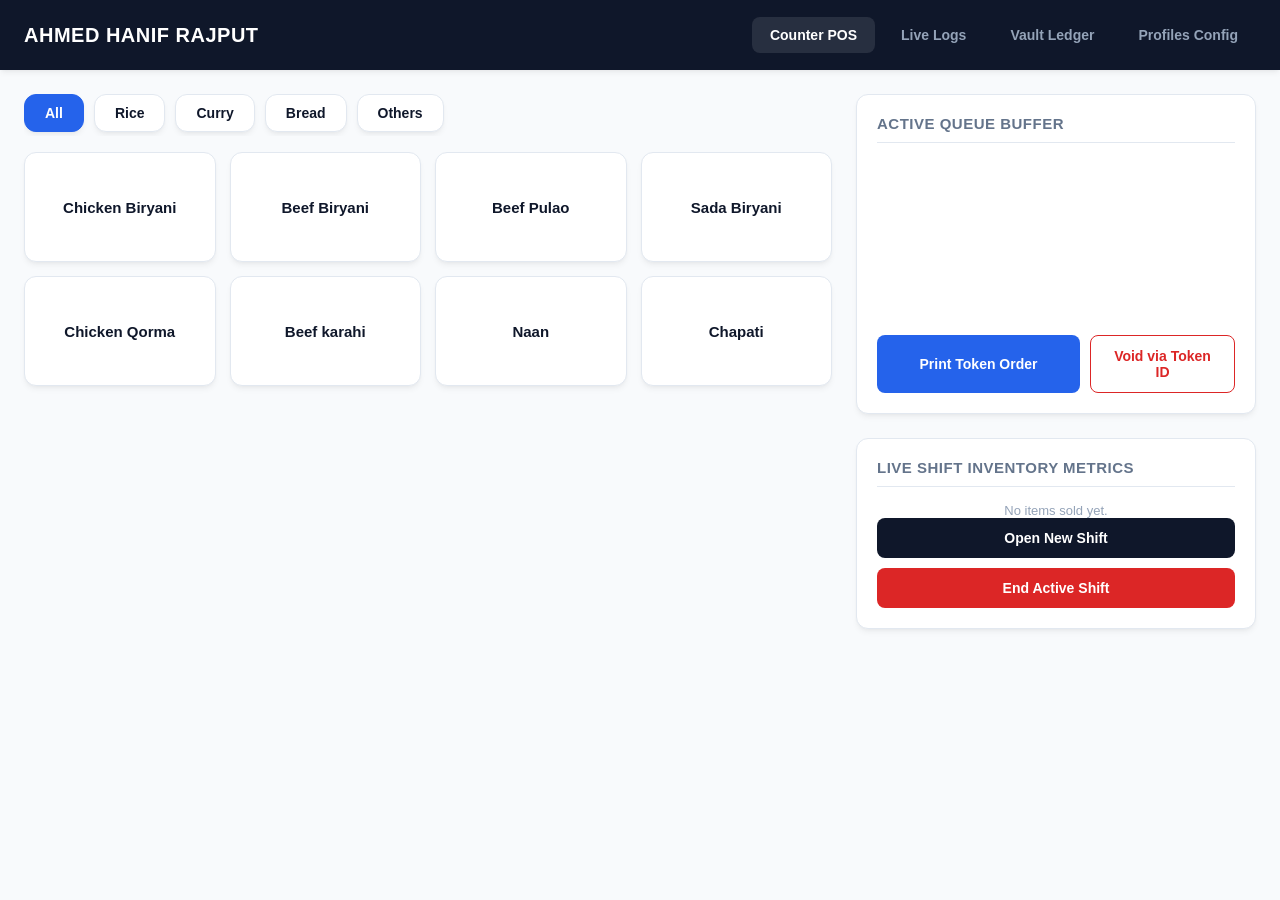
<file: index.html>
<!DOCTYPE html>
<html lang="en">
<head>
    <meta charset="UTF-8">
    <meta name="viewport" content="width=device-width, initial-scale=1.0">
    <title>AHMED HANIF RAJPUT - POS System</title>
    <link rel="stylesheet" href="style.css">
</head>
<body>

    <header class="main-header">
        <div class="brand-title">AHMED HANIF RAJPUT</div>
        <nav class="nav-tabs">
            <button class="tab-btn active" id="btn-pos-tab" onclick="switchView('pos-tab')">Counter POS</button>
            <button class="tab-btn" id="btn-logs-tab" onclick="switchView('logs-tab')">Live Logs</button>
            <button class="tab-btn" id="btn-history-tab" onclick="switchView('history-tab')">Vault Ledger</button>
            <button class="tab-btn" id="btn-customers-tab" onclick="attemptOpenCustomers()">Profiles Config</button>
        </nav>
    </header>

    <main class="workspace-container">
        
        <section id="pos-tab" class="tab-content active">
            <div class="pos-layout">
                <div class="menu-workspace">
                    <div id="category-filter-container" class="category-bar"></div>
                    <div id="items-grid" class="items-grid"></div>
                </div>

                <div class="control-panel">
                    <div class="panel-section">
                        <h3>Active Queue Buffer</h3>
                        <div id="cart-container" class="cart-container"></div>
                        <div class="cart-actions-grid">
                            <button class="btn-primary" onclick="printTokens()">Print Token Order</button>
                            <button class="btn-danger-outline" onclick="openPosVoidModal()">Void via Token ID</button>
                        </div>
                    </div>

                    <div class="panel-section">
                        <h3>Live Shift Inventory Metrics</h3>
                        <div id="live-total-container"></div>
                        <div class="shift-actions-grid">
                            <button class="btn-accent" onclick="attemptStartNewDay()">Open New Shift</button>
                            <button class="btn-danger" onclick="endDay()">End Active Shift</button>
                        </div>
                    </div>
                </div>
            </div>
        </section>

        <section id="logs-tab" class="tab-content">
            <div class="logs-layout">
                <div class="log-card">
                    <h3>Active Operational Sales Log Stream</h3>
                    <div class="table-wrapper">
                        <table class="styled-table">
                            <thead>
                                <tr>
                                    <th>Token ID</th>
                                    <th>Timestamp</th>
                                    <th>Registry Profile Name</th>
                                    <th>Item Target</th>
                                    <th>Quantity Mapping</th>
                                </tr>
                            </thead>
                            <tbody id="live-log"></tbody>
                        </table>
                    </div>
                </div>

                <div class="log-card">
                    <h3>Terminated Void Audit Trail</h3>
                    <div class="table-wrapper">
                        <table class="styled-table">
                            <thead>
                                <tr>
                                    <th>Token ID</th>
                                    <th>Timestamp</th>
                                    <th>Registry Profile Name</th>
                                    <th>Item Target</th>
                                    <th>Quantity Matrix</th>
                                </tr>
                            </thead>
                            <tbody id="refund-log"></tbody>
                        </table>
                    </div>
                </div>
            </div>
        </section>

        <section id="history-tab" class="tab-content">
            <div class="ledger-actions">
                <h2>Historical Shift Vault Registries</h2>
                <button class="btn-danger-outline" onclick="clearAllHistory()">Wipe Master History Index</button>
            </div>
            <div id="history-container" class="history-grid"></div>
        </section>

        <section id="customers-tab" class="tab-content">
            <div class="config-grid">
                <div class="panel-section">
                    <h3>Profile Directory Management</h3>
                    <div class="search-box">
                        <input type="text" id="customer-search-input" class="input-field" placeholder="Search accounts..." oninput="handleCustomerSearchFilter()">
                    </div>
                    <div class="inline-form" style="margin-top: 10px; display: flex; gap: 10px;">
                        <input type="text" id="new-manual-customer" class="input-field" placeholder="Add custom profile name...">
                        <button class="btn-primary" onclick="addCustomerManually()">Register</button>
                    </div>
                    <div id="customer-management-list" style="margin-top: 16px;"></div>
                </div>
                
                <div class="panel-section">
                    <h3>Profile Consolidation & Merging Engine</h3>
                    <div class="select-form" style="display: flex; flex-direction: column; gap: 10px;">
                        <select id="merge-source-select" class="input-field"></select>
                        <select id="merge-target-select" class="input-field"></select>
                        <button class="btn-danger" onclick="executeCustomerMerge()">Execute Profile Merge</button>
                    </div>
                </div>
            </div>
        </section>
    </main>

    <div id="secure-pin-modal" class="modal-backdrop">
        <div class="modal-card">
            <h3 id="modal-title-text">Verification Checkpoint</h3>
            <input type="password" id="modal-pin-input" class="input-field centralized" placeholder="••••••">
            <div class="modal-actions">
                <button class="btn-secondary" onclick="closePinModal()">Abort</button>
                <button class="btn-accent" onclick="submitPinModal()">Verify Credentials</button>
            </div>
        </div>
    </div>

    <div id="pos-void-input-modal" class="modal-backdrop">
        <div class="modal-card">
            <h3>POS Counter Void Matrix</h3>
            <p>Input target Token Number reference key string below:</p>
            <input type="number" id="void-token-number-input" class="input-field centralized" placeholder="e.g. 1001">
            <div class="modal-actions">
                <button class="btn-secondary" onclick="closePosVoidModal()">Cancel</button>
                <button class="btn-primary" onclick="submitPosVoidLookup()">Query Log Instance</button>
            </div>
        </div>
    </div>

    <div id="pos-void-confirm-modal" class="modal-backdrop">
        <div class="modal-card detailed-confirm">
            <div class="alert-header-pill">⚠️ Transaction Audit Verification</div>
            <h3>Verify Targeted Entry Details</h3>
            <div class="verification-data-box" id="void-confirmation-details-box"></div>
            <p class="warning-text">Confirm terminal data mutation override execution string? Data will be cleanly archived to Void logs.</p>
            <div class="modal-actions">
                <button class="btn-secondary" onclick="closePosVoidConfirmModal()">Abort Overwrite</button>
                <button class="btn-danger" onclick="executeConfirmedPosVoid()">Execute Terminal Mutation</button>
            </div>
        </div>
    </div>

    <div id="customer-name-modal" class="modal-backdrop">
        <div class="modal-card">
            <h3>Identity Mapping Profile Target</h3>
            <input type="text" id="cust-modal-name-input" class="input-field" placeholder="Enter name or scan index token..." list="customer-memory-list">
            <datalist id="customer-memory-list"></datalist>
            <div class="modal-actions">
                <button class="btn-secondary" onclick="closeCustomerModal()">Cancel</button>
                <button class="btn-primary" onclick="submitCustomerModal()">Assign & Print</button>
            </div>
        </div>
    </div>

    <div id="print-area"></div>

    <script src="script.js"></script>
</body>
</html>
</file>
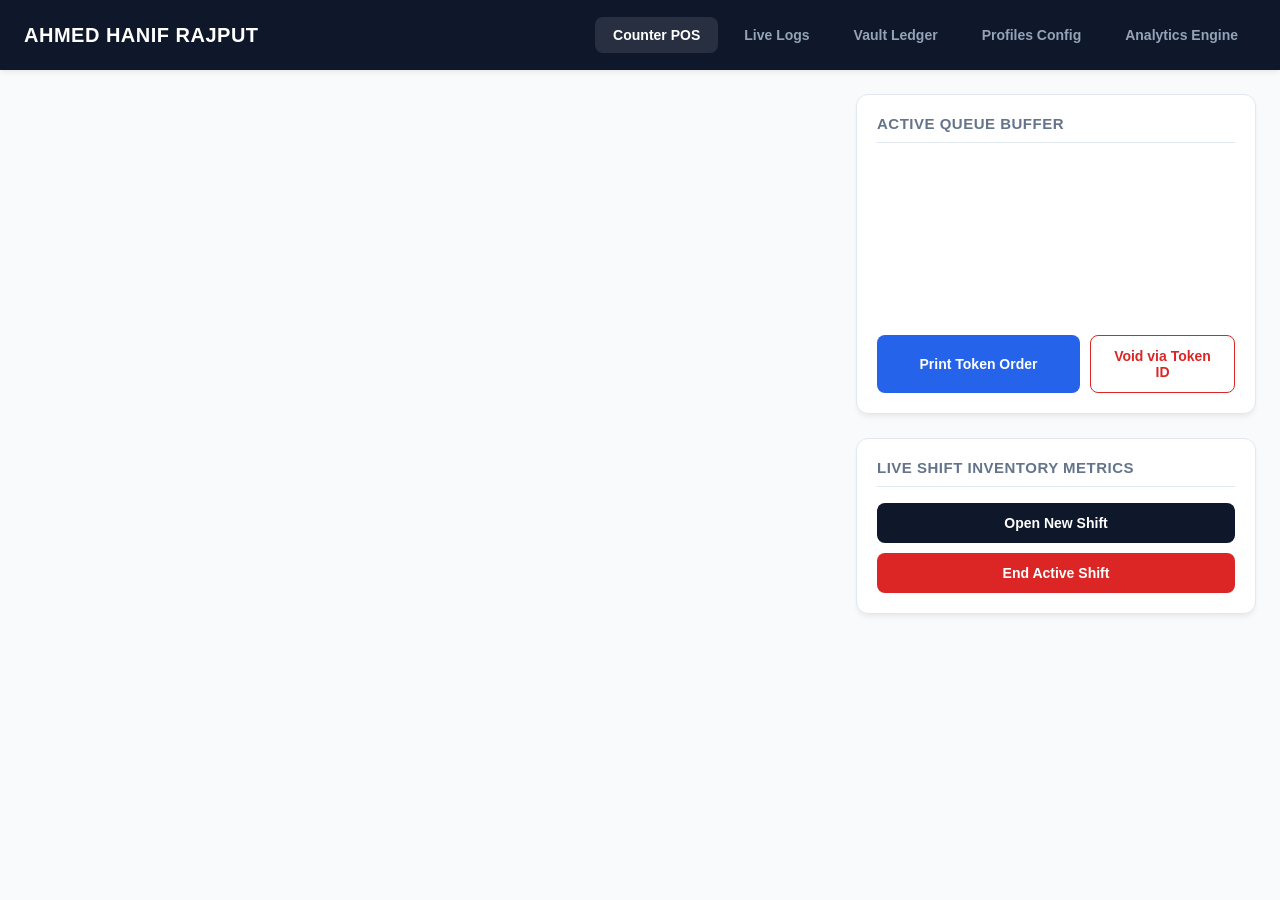
<file: gemini-code-1780696980115.html>
<!DOCTYPE html>
<html lang="en">
<head>
    <meta charset="UTF-8">
    <meta name="viewport" content="width=device-width, initial-scale=1.0">
    <title>AHMED HANIF RAJPUT - POS System</title>
    <link rel="stylesheet" href="style.css">
</head>
<body>

    <header class="main-header">
        <div class="brand-title">AHMED HANIF RAJPUT</div>
        <nav class="nav-tabs">
            <button class="tab-btn active" id="btn-pos-tab" onclick="switchView('pos-tab')">Counter POS</button>
            <button class="tab-btn" id="btn-logs-tab" onclick="switchView('logs-tab')">Live Logs</button>
            <button class="tab-btn" id="btn-history-tab" onclick="switchView('history-tab')">Vault Ledger</button>
            <button class="tab-btn" onclick="attemptOpenCustomers()">Profiles Config</button>
            <button class="tab-btn" onclick="attemptOpenConsumption">Analytics Engine</button>
        </nav>
    </header>

    <main class="workspace-container">
        
        <section id="pos-tab" class="tab-content active">
            <div class="pos-layout">
                <div class="menu-workspace">
                    <div id="category-filter-container" class="category-bar"></div>
                    <div id="items-grid" class="items-grid"></div>
                </div>

                <div class="control-panel">
                    <div class="panel-section">
                        <h3>Active Queue Buffer</h3>
                        <div id="cart-container" class="cart-container"></div>
                        <div class="cart-actions-grid">
                            <button class="btn-primary" onclick="printTokens()">Print Token Order</button>
                            <button class="btn-danger-outline" onclick="openPosVoidModal()">Void via Token ID</button>
                        </div>
                    </div>

                    <div class="panel-section">
                        <h3>Live Shift Inventory Metrics</h3>
                        <div id="live-total-container"></div>
                        <div class="shift-actions-grid">
                            <button class="btn-accent" onclick="attemptStartNewDay()">Open New Shift</button>
                            <button class="btn-danger" onclick="endDay()">End Active Shift</button>
                        </div>
                    </div>
                </div>
            </div>
        </section>

        <section id="logs-tab" class="tab-content">
            <div class="logs-layout">
                <div class="log-card">
                    <h3>Active Operational Sales Log Stream</h3>
                    <div class="table-wrapper">
                        <table class="styled-table">
                            <thead>
                                <tr>
                                    <th>Token ID</th>
                                    <th>Timestamp</th>
                                    <th>Registry Profile Name</th>
                                    <th>Item Target</th>
                                    <th>Quantity Mapping</th>
                                </tr>
                            </thead>
                            <tbody id="live-log"></tbody>
                        </table>
                    </div>
                </div>

                <div class="log-card">
                    <h3>Terminated Void Audit Trail</h3>
                    <div class="table-wrapper">
                        <table class="styled-table">
                            <thead>
                                <tr>
                                    <th>Token ID</th>
                                    <th>Timestamp</th>
                                    <th>Registry Profile Name</th>
                                    <th>Item Target</th>
                                    <th>Quantity Matrix</th>
                                </tr>
                            </thead>
                            <tbody id="refund-log"></tbody>
                        </table>
                    </div>
                </div>
            </div>
        </section>

        <section id="history-tab" class="tab-content">
            <div class="ledger-actions">
                <h2>Historical Shift Vault Registries</h2>
                <button class="btn-danger-outline" onclick="clearAllHistory()">Wipe Master History Index</button>
            </div>
            <div id="history-container" class="history-grid"></div>
        </section>

        <section id="customers-tab" class="tab-content">
            <div class="config-grid">
                <div class="panel-section">
                    <h3>Profile Directory Management</h3>
                    <div class="search-box">
                        <input type="text" id="customer-search-input" class="input-field" placeholder="Search accounts..." oninput="handleCustomerSearchFilter()">
                    </div>
                    <div class="inline-form">
                        <input type="text" id="new-manual-customer" class="input-field" placeholder="Add custom profile name...">
                        <button class="btn-primary" onclick="addCustomerManually()">Register</button>
                    </div>
                    <div id="customer-management-list"></div>
                </div>
                
                <div class="panel-section">
                    <h3>Profile Consolidation & Merging Engine</h3>
                    <div class="select-form">
                        <select id="merge-source-select" class="input-field"></select>
                        <select id="merge-target-select" class="input-field"></select>
                        <button class="btn-danger" onclick="executeCustomerMerge()">Execute Profile Merge</button>
                    </div>
                    <div id="menu-weights-management-container"></div>
                </div>
            </div>
        </section>
    </main>

    <div id="secure-pin-modal" class="modal-backdrop">
        <div class="modal-card">
            <h3 id="modal-title-text">Verification Checkpoint</h3>
            <input type="password" id="modal-pin-input" class="input-field centralized" placeholder="••••••">
            <div class="modal-actions">
                <button class="btn-secondary" onclick="closePinModal()">Abort</button>
                <button class="btn-accent" onclick="submitPinModal()">Verify Credentials</button>
            </div>
        </div>
    </div>

    <div id="pos-void-input-modal" class="modal-backdrop">
        <div class="modal-card">
            <h3>POS Counter Void Matrix</h3>
            <p>Input target Token Number reference key string below:</p>
            <input type="number" id="void-token-number-input" class="input-field centralized" placeholder="e.g. 1001">
            <div class="modal-actions">
                <button class="btn-secondary" onclick="closePosVoidModal()">Cancel</button>
                <button class="btn-primary" onclick="submitPosVoidLookup()">Query Log Instance</button>
            </div>
        </div>
    </div>

    <div id="pos-void-confirm-modal" class="modal-backdrop">
        <div class="modal-card detailed-confirm">
            <div class="alert-header-pill">⚠️ Transaction Audit Verification</div>
            <h3>Verify Targeted Entry Details</h3>
            <div class="verification-data-box" id="void-confirmation-details-box"></div>
            <p class="warning-text">Confirm terminal data mutation override execution string? Data will be cleanly archived to Void logs.</p>
            <div class="modal-actions">
                <button class="btn-secondary" onclick="closePosVoidConfirmModal()">Abort Overwrite</button>
                <button class="btn-danger" onclick="executeConfirmedPosVoid()">Execute Terminal Mutation</button>
            </div>
        </div>
    </div>

    <div id="customer-name-modal" class="modal-backdrop">
        <div class="modal-card">
            <h3>Identity Mapping Profile Target</h3>
            <input type="text" id="cust-modal-name-input" class="input-field" placeholder="Enter name or scan index token..." list="customer-memory-list">
            <datalist id="customer-memory-list"></datalist>
            <div class="modal-actions">
                <button class="btn-secondary" onclick="closeCustomerModal()">Cancel</button>
                <button class="btn-primary" onclick="submitCustomerModal()">Assign & Print</button>
            </div>
        </div>
    </div>

    <div id="print-area"></div>

</body>
</html>
</file>
<file: style.css>
:root {
    --bg-main: #f8fafc;
    --bg-surface: #ffffff;
    --primary: #2563eb;
    --primary-hover: #1d4ed8;
    --accent: #0f172a;
    --accent-hover: #1e293b;
    --danger: #dc2626;
    --danger-hover: #b91c1c;
    --danger-bg: #fee2e2;
    --success-bg: #dcfce7;
    --border: #e2e8f0;
    --text-main: #0f172a;
    --text-muted: #64748b;
    --shadow: 0 4px 6px -1px rgb(0 0 0 / 0.05), 0 2px 4px -2px rgb(0 0 0 / 0.05);
    --radius: 12px;
}

body {
    margin: 0;
    font-family: -apple-system, BlinkMacSystemFont, "Segoe UI", Roboto, sans-serif;
    background-color: var(--bg-main);
    color: var(--text-main);
    -webkit-font-smoothing: antialiased;
}

.main-header {
    background-color: var(--accent);
    color: white;
    padding: 0 24px;
    display: flex;
    justify-content: space-between;
    align-items: center;
    height: 70px;
    box-shadow: var(--shadow);
    position: sticky;
    top: 0;
    z-index: 100;
}

.brand-title {
    font-size: 20px;
    font-weight: 800;
    letter-spacing: 0.5px;
}

.nav-tabs {
    display: flex;
    gap: 8px;
    height: 100%;
    align-items: center;
}

.tab-btn {
    background: transparent;
    border: none;
    color: #94a3b8;
    padding: 10px 18px;
    font-size: 14px;
    font-weight: 600;
    border-radius: 8px;
    cursor: pointer;
    transition: all 0.2s;
}

.tab-btn:hover, .tab-btn.active {
    color: white;
    background-color: rgba(255, 255, 255, 0.1);
}

.workspace-container {
    padding: 24px;
    max-width: 1600px;
    margin: 0 auto;
}

.tab-content {
    display: none;
}

.tab-content.active {
    display: block;
}

.pos-layout {
    display: grid;
    grid-template-columns: 1fr 400px;
    gap: 24px;
    align-items: start;
}

.category-bar {
    display: flex;
    gap: 10px;
    margin-bottom: 16px;
    overflow-x: auto;
    padding-bottom: 4px;
}

.category-filter-btn {
    background-color: var(--bg-surface);
    border: 1px solid var(--border);
    color: var(--text-main);
    padding: 10px 20px;
    border-radius: var(--radius);
    font-size: 14px;
    font-weight: 600;
    cursor: pointer;
    white-space: nowrap;
    box-shadow: var(--shadow);
    transition: all 0.15s;
}

.category-filter-btn.active {
    background-color: var(--primary);
    color: white;
    border-color: var(--primary);
}

.items-grid {
    display: grid;
    grid-template-columns: repeat(auto-fill, minmax(160px, 1fr));
    gap: 14px;
}

.menu-card {
    background-color: var(--bg-surface);
    border: 1px solid var(--border);
    padding: 24px 16px;
    border-radius: var(--radius);
    text-align: center;
    font-weight: 700;
    font-size: 15px;
    cursor: pointer;
    box-shadow: var(--shadow);
    transition: transform 0.15s, box-shadow 0.15s;
    display: flex;
    align-items: center;
    justify-content: center;
    min-height: 60px;
}

.menu-card:hover {
    transform: translateY(-2px);
    box-shadow: 0 10px 15px -3px rgb(0 0 0 / 0.05);
    border-color: var(--primary);
}

.control-panel {
    display: flex;
    flex-direction: column;
    gap: 24px;
}

.panel-section {
    background-color: var(--bg-surface);
    border: 1px solid var(--border);
    border-radius: var(--radius);
    padding: 20px;
    box-shadow: var(--shadow);
}

.panel-section h3 {
    margin-top: 0;
    margin-bottom: 16px;
    font-size: 15px;
    text-transform: uppercase;
    letter-spacing: 0.5px;
    color: var(--text-muted);
    border-bottom: 1px solid var(--border);
    padding-bottom: 10px;
}

.cart-container {
    min-height: 160px;
    max-height: 320px;
    overflow-y: auto;
    margin-bottom: 16px;
}

.cart-row {
    display: flex;
    justify-content: space-between;
    align-items: center;
    padding: 10px 0;
    border-bottom: 1px dashed var(--border);
}

.qty-controls {
    display: flex;
    align-items: center;
    gap: 8px;
}

.qty-btn {
    width: 28px;
    height: 28px;
    border-radius: 6px;
    border: 1px solid var(--border);
    background-color: var(--bg-main);
    font-weight: 700;
    cursor: pointer;
}

.cart-actions-grid, .shift-actions-grid {
    display: grid;
    grid-template-columns: 1fr;
    gap: 10px;
}
.cart-actions-grid {
    grid-template-columns: 1.4fr 1fr;
}

.input-field {
    width: 100%;
    padding: 12px;
    border: 1px solid var(--border);
    border-radius: 8px;
    font-size: 14px;
    box-sizing: border-box;
    background-color: var(--bg-main);
}
.input-field:focus {
    outline: 2px solid var(--primary);
    background-color: white;
}
.input-field.centralized {
    text-align: center;
    font-size: 24px;
    font-weight: 800;
    letter-spacing: 2px;
}

button {
    font-weight: 600;
    font-size: 14px;
    padding: 12px 16px;
    border-radius: 8px;
    border: none;
    cursor: pointer;
    transition: background 0.15s;
}
.btn-primary { background-color: var(--primary); color: white; }
.btn-primary:hover { background-color: var(--primary-hover); }
.btn-accent { background-color: var(--accent); color: white; }
.btn-accent:hover { background-color: var(--accent-hover); }
.btn-danger { background-color: var(--danger); color: white; }
.btn-danger:hover { background-color: var(--danger-hover); }
.btn-danger-outline { background: transparent; border: 1px solid var(--danger); color: var(--danger); }
.btn-danger-outline:hover { background-color: var(--danger-bg); }
.btn-secondary { background-color: #e2e8f0; color: var(--text-main); }
.btn-secondary:hover { background-color: #cbd5e1; }

.modal-backdrop {
    position: fixed;
    top: 0; left: 0; width: 100vw; height: 100vh;
    background-color: rgba(15, 23, 42, 0.6);
    backdrop-filter: blur(4px);
    display: none;
    align-items: center;
    justify-content: center;
    z-index: 1000;
}
.modal-card {
    background-color: var(--bg-surface);
    padding: 24px;
    border-radius: var(--radius);
    width: 100%;
    max-width: 420px;
    box-shadow: 0 25px 50px -12px rgb(0 0 0 / 0.25);
}
.modal-card h3 { margin-top: 0; margin-bottom: 12px; font-size: 18px; }
.modal-card p { color: var(--text-muted); font-size: 14px; margin-bottom: 16px; }
.modal-actions { display: flex; justify-content: flex-end; gap: 10px; margin-top: 20px; }

.modal-card.detailed-confirm { max-width: 480px; }
.alert-header-pill {
    background-color: #fef3c7; color: #d97706;
    padding: 6px 12px; font-size: 12px; font-weight: 700;
    border-radius: 20px; display: inline-block; margin-bottom: 12px;
}
.verification-data-box {
    background-color: var(--bg-main); border: 1px solid var(--border);
    border-radius: 8px; padding: 14px; margin: 14px 0;
}
.confirm-row {
    display: flex; justify-content: space-between; margin-bottom: 6px; font-size: 14px;
}
.confirm-row:last-child { margin-bottom: 0; }
.warning-text { color: var(--danger) !important; font-weight: 600; font-size: 13px !important; }

.logs-layout {
    display: grid;
    grid-template-columns: 1fr 1fr;
    gap: 24px;
}
.log-card {
    background-color: var(--bg-surface); border: 1px solid var(--border);
    border-radius: var(--radius); padding: 20px; box-shadow: var(--shadow);
}
.log-card h3 { margin-top: 0; font-size: 16px; color: var(--text-main); }
.table-wrapper { overflow-y: auto; max-height: 550px; }

.styled-table {
    width: 100%; border-collapse: collapse; text-align: left; font-size: 13px;
}
.styled-table th {
    background-color: var(--bg-main); padding: 12px; font-weight: 700;
    color: var(--text-muted); border-bottom: 2px solid var(--border);
}
.styled-table td { padding: 12px; border-bottom: 1px solid var(--border); }
.styled-table tbody tr:hover { background-color: #f1f5f9; }

.pill-token {
    background-color: #e0f2fe; color: #0369a1;
    font-weight: 800; padding: 2px 6px; border-radius: 4px; font-family: monospace;
}
.pill-void {
    background-color: var(--danger-bg); color: var(--danger);
    font-weight: 800; padding: 2px 6px; border-radius: 4px; font-family: monospace;
}
.config-grid {
    display: grid;
    grid-template-columns: 1fr 1fr;
    gap: 24px;
}

@media print {
    body * { visibility: hidden; }
    #print-area, #print-area * { visibility: visible; }
    #print-area { position: absolute; left: 0; top: 0; width: 58mm; }
    .pos-token {
        width: 58mm; padding: 4mm 2mm; font-family: monospace; font-size: 12px;
        color: #000; line-break: anywhere; page-break-after: always;
    }
    .brand-main { font-size: 14px; font-weight: 900; text-align: center; margin-bottom: 2mm; }
    .pos-divider { border-bottom: 1px dashed #000; margin: 2mm 0; }
    .item-container { margin: 3mm 0; }
    .pos-item { font-size: 15px; font-weight: 900; }
    .pos-qty { font-size: 13px; margin-top: 1mm; }
    .meta-line { font-size: 10px; margin-top: 1mm; }
}
</file>
